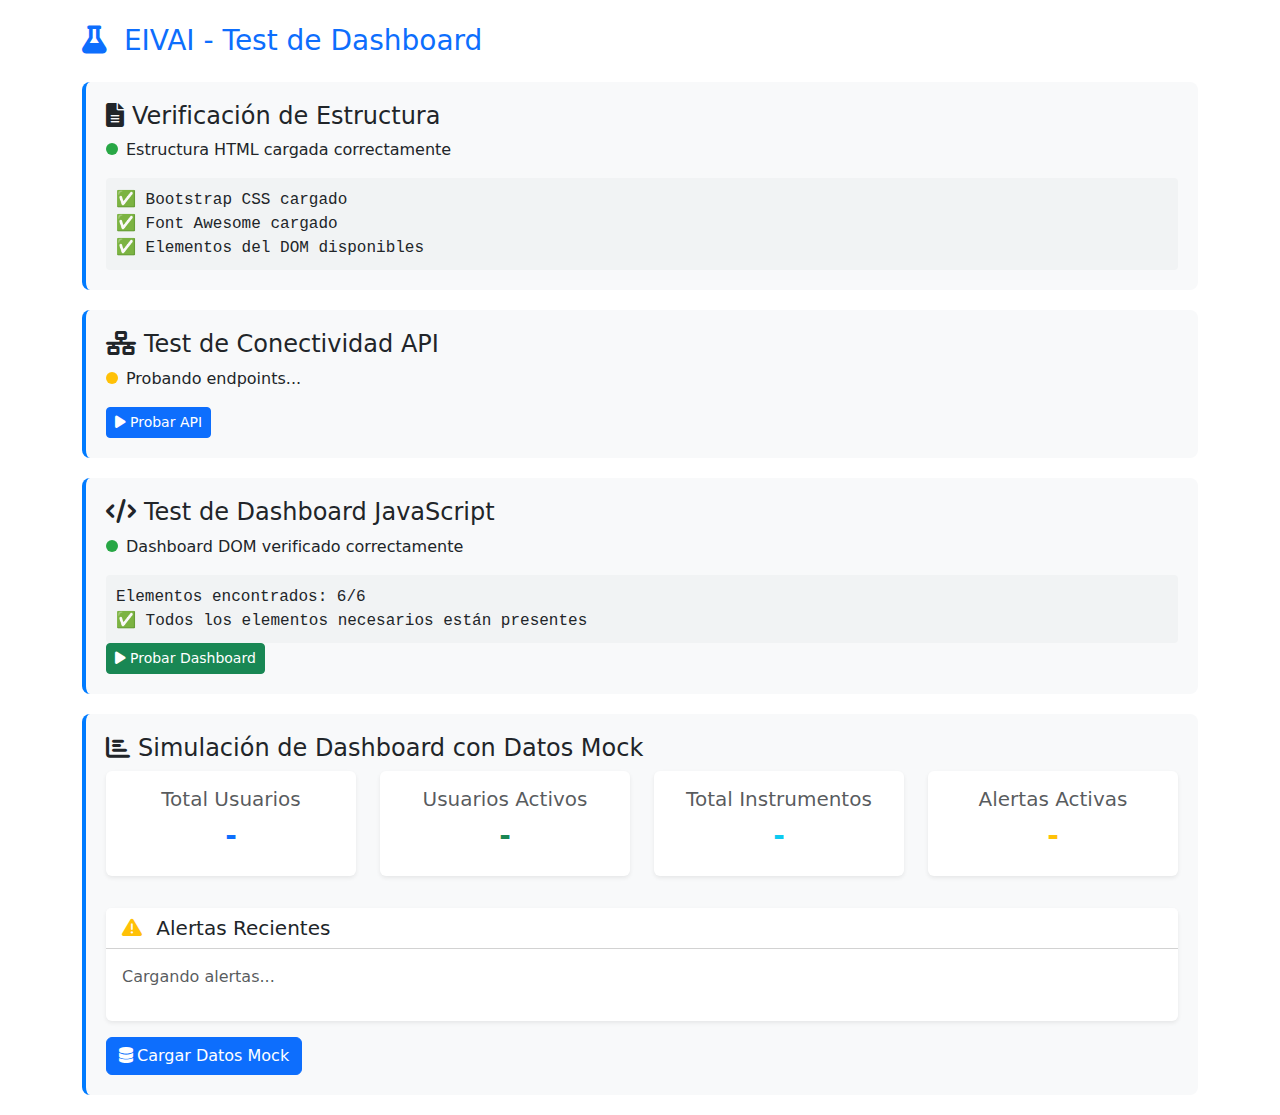
<file: Fronted/test_dashboard.html>
<!DOCTYPE html>
<html lang="es">
<head>
    <meta charset="UTF-8">
    <meta name="viewport" content="width=device-width, initial-scale=1.0">
    <title>EIVAI - Test de Dashboard</title>
    <!-- Bootstrap CSS -->
    <link href="https://cdn.jsdelivr.net/npm/bootstrap@5.1.3/dist/css/bootstrap.min.css" rel="stylesheet">
    <!-- Font Awesome -->
    <link href="https://cdnjs.cloudflare.com/ajax/libs/font-awesome/6.0.0/css/all.min.css" rel="stylesheet">
    <style>
        .test-section {
            background: #f8f9fa;
            border-radius: 8px;
            padding: 20px;
            margin-bottom: 20px;
            border-left: 4px solid #007bff;
        }
        .status-indicator {
            width: 12px;
            height: 12px;
            border-radius: 50%;
            display: inline-block;
            margin-right: 8px;
        }
        .status-success { background-color: #28a745; }
        .status-warning { background-color: #ffc107; }
        .status-error { background-color: #dc3545; }
        .test-result {
            font-family: monospace;
            background: #f1f3f4;
            padding: 10px;
            border-radius: 4px;
            margin-top: 10px;
        }
    </style>
</head>
<body>
    <div class="container mt-4">
        <div class="row">
            <div class="col-12">
                <h1 class="h3 text-primary mb-4">
                    <i class="fas fa-flask me-2"></i>
                    EIVAI - Test de Dashboard
                </h1>
            </div>
        </div>

        <!-- Test de Estructura de Archivos -->
        <div class="test-section">
            <h4><i class="fas fa-file-alt me-2"></i>Verificación de Estructura</h4>
            <div id="structure-test-results">
                <p><span class="status-indicator status-success"></span>Iniciando verificación...</p>
            </div>
        </div>

        <!-- Test de Conectividad API -->
        <div class="test-section">
            <h4><i class="fas fa-network-wired me-2"></i>Test de Conectividad API</h4>
            <div id="api-test-results">
                <p><span class="status-indicator status-warning"></span>Probando endpoints...</p>
            </div>
            <button id="test-api-btn" class="btn btn-primary btn-sm">
                <i class="fas fa-play me-1"></i>Probar API
            </button>
        </div>

        <!-- Test de Dashboard JavaScript -->
        <div class="test-section">
            <h4><i class="fas fa-code me-2"></i>Test de Dashboard JavaScript</h4>
            <div id="js-test-results">
                <p><span class="status-indicator status-warning"></span>Verificando JavaScript...</p>
            </div>
            <button id="test-dashboard-btn" class="btn btn-success btn-sm">
                <i class="fas fa-play me-1"></i>Probar Dashboard
            </button>
        </div>

        <!-- Simulación de Dashboard -->
        <div class="test-section">
            <h4><i class="fas fa-chart-bar me-2"></i>Simulación de Dashboard con Datos Mock</h4>
            
            <!-- Estadísticas Generales -->
            <div class="row mb-3" id="estadisticas-generales">
                <div class="col-md-3 col-sm-6 mb-3">
                    <div class="card border-0 shadow-sm h-100">
                        <div class="card-body text-center">
                            <h5 class="card-title text-muted mb-2">Total Usuarios</h5>
                            <h3 class="text-primary fw-bold" id="total-usuarios">-</h3>
                        </div>
                    </div>
                </div>
                <div class="col-md-3 col-sm-6 mb-3">
                    <div class="card border-0 shadow-sm h-100">
                        <div class="card-body text-center">
                            <h5 class="card-title text-muted mb-2">Usuarios Activos</h5>
                            <h3 class="text-success fw-bold" id="usuarios-activos">-</h3>
                        </div>
                    </div>
                </div>
                <div class="col-md-3 col-sm-6 mb-3">
                    <div class="card border-0 shadow-sm h-100">
                        <div class="card-body text-center">
                            <h5 class="card-title text-muted mb-2">Total Instrumentos</h5>
                            <h3 class="text-info fw-bold" id="total-instrumentos">-</h3>
                        </div>
                    </div>
                </div>
                <div class="col-md-3 col-sm-6 mb-3">
                    <div class="card border-0 shadow-sm h-100">
                        <div class="card-body text-center">
                            <h5 class="card-title text-muted mb-2">Alertas Activas</h5>
                            <h3 class="text-warning fw-bold" id="alertas-activas">-</h3>
                        </div>
                    </div>
                </div>
            </div>

            <!-- Sección de Alertas -->
            <div class="row mb-3" id="alertas-section">
                <div class="col-12">
                    <div class="card border-0 shadow-sm">
                        <div class="card-header bg-white">
                            <h5 class="card-title mb-0">
                                <i class="fas fa-exclamation-triangle text-warning me-2"></i>
                                Alertas Recientes
                            </h5>
                        </div>
                        <div class="card-body">
                            <div id="alertas-container">
                                <p class="text-muted">Cargando alertas...</p>
                            </div>
                        </div>
                    </div>
                </div>
            </div>

            <button id="load-mock-data-btn" class="btn btn-primary">
                <i class="fas fa-database me-1"></i>Cargar Datos Mock
            </button>
        </div>
    </div>

    <script>
        // Datos mock para testing
        const mockData = {
            stats: {
                total_usuarios: 25,
                usuarios_activos: 18,
                total_instrumentos: 150,
                alertas_activas: 3
            },
            alertas: [
                {
                    id: 1,
                    tipo: 'warning',
                    mensaje: 'Instrumento necesita calibración en Quirófano 1',
                    timestamp: new Date().toISOString()
                },
                {
                    id: 2,
                    tipo: 'danger',
                    mensaje: 'Falta instrumental en procedimiento de urgencia',
                    timestamp: new Date().toISOString()
                },
                {
                    id: 3,
                    tipo: 'info',
                    mensaje: 'Nuevo instrumento registrado exitosamente',
                    timestamp: new Date().toISOString()
                }
            ]
        };

        // Función para actualizar estadísticas
        function updateStats() {
            const stats = mockData.stats;
            document.getElementById('total-usuarios').textContent = stats.total_usuarios;
            document.getElementById('usuarios-activos').textContent = stats.usuarios_activos;
            document.getElementById('total-instrumentos').textContent = stats.total_instrumentos;
            document.getElementById('alertas-activas').textContent = stats.alertas_activas;
        }

        // Función para actualizar alertas
        function updateAlertas() {
            const alertasContainer = document.getElementById('alertas-container');
            const alertas = mockData.alertas;
            
            alertasContainer.innerHTML = alertas.map(alerta => `
                <div class="alert alert-${alerta.tipo} alert-dismissible fade show mb-2" role="alert">
                    <strong>${alerta.tipo === 'warning' ? 'Advertencia' : alerta.tipo === 'danger' ? 'Error' : 'Información'}:</strong>
                    ${alerta.mensaje}
                    <small class="d-block mt-1 text-muted">
                        ${new Date(alerta.timestamp).toLocaleString()}
                    </small>
                </div>
            `).join('');
        }

        // Test de API
        async function testAPI() {
            const resultDiv = document.getElementById('api-test-results');
            resultDiv.innerHTML = '<p><span class="status-indicator status-warning"></span>Probando conectividad...</p>';
            
            try {
                const response = await fetch('http://127.0.0.1:8000/health');
                if (response.ok) {
                    resultDiv.innerHTML = `
                        <p><span class="status-indicator status-success"></span>API funcionando correctamente</p>
                        <div class="test-result">Status: ${response.status} - Servidor activo</div>
                    `;
                } else {
                    throw new Error(`HTTP ${response.status}`);
                }
            } catch (error) {
                resultDiv.innerHTML = `
                    <p><span class="status-indicator status-error"></span>Error de conectividad</p>
                    <div class="test-result">Error: ${error.message}</div>
                    <p class="mt-2 text-muted"><small>💡 Asegúrate de que el servidor esté ejecutándose con: python run.py</small></p>
                `;
            }
        }

        // Test de Dashboard
        function testDashboard() {
            const resultDiv = document.getElementById('js-test-results');
            
            try {
                // Verificar que los elementos del DOM existan
                const requiredElements = [
                    'estadisticas-generales',
                    'total-usuarios',
                    'usuarios-activos',
                    'total-instrumentos',
                    'alertas-activas',
                    'alertas-container'
                ];
                
                const foundElements = [];
                const missingElements = [];
                
                requiredElements.forEach(elementId => {
                    if (document.getElementById(elementId)) {
                        foundElements.push(elementId);
                    } else {
                        missingElements.push(elementId);
                    }
                });
                
                if (missingElements.length === 0) {
                    resultDiv.innerHTML = `
                        <p><span class="status-indicator status-success"></span>Dashboard DOM verificado correctamente</p>
                        <div class="test-result">
                            Elementos encontrados: ${foundElements.length}/${requiredElements.length}<br>
                            ✅ Todos los elementos necesarios están presentes
                        </div>
                    `;
                } else {
                    resultDiv.innerHTML = `
                        <p><span class="status-indicator status-warning"></span>Elementos faltantes en DOM</p>
                        <div class="test-result">
                            Elementos encontrados: ${foundElements.length}/${requiredElements.length}<br>
                            ❌ Elementos faltantes: ${missingElements.join(', ')}
                        </div>
                    `;
                }
            } catch (error) {
                resultDiv.innerHTML = `
                    <p><span class="status-indicator status-error"></span>Error en test de JavaScript</p>
                    <div class="test-result">Error: ${error.message}</div>
                `;
            }
        }

        // Event listeners
        document.addEventListener('DOMContentLoaded', function() {
            // Verificación inicial de estructura
            document.getElementById('structure-test-results').innerHTML = `
                <p><span class="status-indicator status-success"></span>Estructura HTML cargada correctamente</p>
                <div class="test-result">
                    ✅ Bootstrap CSS cargado<br>
                    ✅ Font Awesome cargado<br>
                    ✅ Elementos del DOM disponibles
                </div>
            `;
            
            // Event listeners para botones
            document.getElementById('test-api-btn').addEventListener('click', testAPI);
            document.getElementById('test-dashboard-btn').addEventListener('click', testDashboard);
            document.getElementById('load-mock-data-btn').addEventListener('click', function() {
                updateStats();
                updateAlertas();
                
                // Mostrar mensaje de éxito
                const alertDiv = document.createElement('div');
                alertDiv.className = 'alert alert-success alert-dismissible fade show mt-3';
                alertDiv.innerHTML = `
                    <strong>✅ Datos cargados!</strong> Dashboard actualizado con datos mock.
                    <button type="button" class="btn-close" data-bs-dismiss="alert"></button>
                `;
                document.querySelector('.test-section:last-child').appendChild(alertDiv);
            });
            
            // Auto-ejecutar test de dashboard
            setTimeout(testDashboard, 500);
        });
    </script>

    <!-- Bootstrap JS -->
    <script src="https://cdn.jsdelivr.net/npm/bootstrap@5.1.3/dist/js/bootstrap.bundle.min.js"></script>
</body>
</html>
</file>
